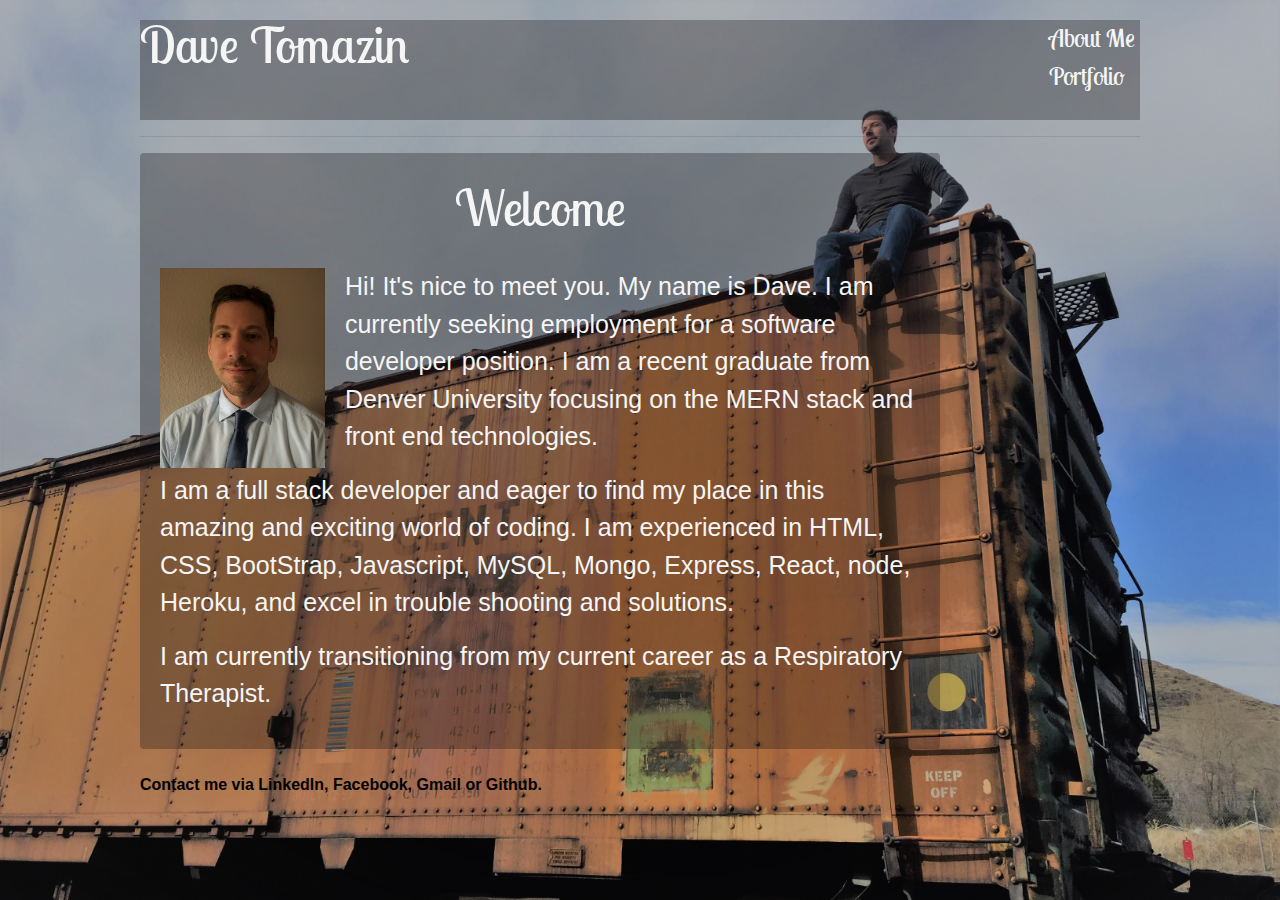
<file: index.html>
<!DOCTYPE html>
<html lang="en">
<head>
  <meta charset="UTF-8">
  <meta name="viewport" content="width=device-width, initial-scale=1.0">
  <title>Dave Tomazin Portfolio</title>

  <link rel="stylesheet" href="https://use.fontawesome.com/releases/v5.5.0/css/all.css" integrity="sha384-B4dIYHKNBt8Bc12p+WXckhzcICo0wtJAoU8YZTY5qE0Id1GSseTk6S+L3BlXeVIU" crossorigin="anonymous">
  <link href="https://fonts.googleapis.com/css?family=Rokkitt" rel="stylesheet">
  <link href="https://fonts.googleapis.com/css?family=Lobster+Two" rel="stylesheet">
  <!-- Added link to the jQuery Library -->
  <script src="https://cdnjs.cloudflare.com/ajax/libs/jquery/3.2.1/jquery.min.js"></script>

  <!-- Added a link to Bootstrap-->
  <link rel="stylesheet" href="https://maxcdn.bootstrapcdn.com/bootstrap/4.0.0/css/bootstrap.min.css">
 
  <!-- Links to reset css and style css -->
 
  <link rel="stylesheet" type="text/css" href="assets/css/style.css">
</head>
<body>
  
    <header id="masthead">
    <div class="container">
        <!-- style= "color:whitesmoke" -->
      <nav id="nav">
          <a href="index.html" style="color:whitesmoke">About Me</a>
          <br>
          <a href="Portfolio.html" style="color:whitesmoke">Portfolio</a>
        <!-- <a href="contact.html"style="color:whitesmoke">Contact</a> -->
        <br>
       
      </nav>
    </div>
  </header>

    <!-- MAIN Content section -->
  <div class="main">

        <h1>Dave Tomazin</h1>
       
        <hr>
        <div class="card">
                <div class="card-body">
                        <h2 id="about">Welcome</h2> 
                        <img class= "portfolioPic" src= "assets/images/DavePortfolioPic.png" height= 200px; alt="Portfolio Pic">
                        <P>Hi! It's nice to meet you. My name is Dave. I am currently seeking employment for a software developer position. I am a recent graduate from Denver University focusing on the MERN stack and front end technologies. </P>
                        <p>I am a full stack developer and eager to find my place in this amazing and exciting world of coding. 
                        I am experienced in HTML, CSS, BootStrap, Javascript, MySQL, Mongo, Express, React, node, Heroku, and excel in trouble shooting and solutions.</p>
                        <p> I am currently transitioning from my current career as a Respiratory Therapist.</p>
                      
                </div>
              </div>
            
    </div>
    <footer>
      <!-- All links for communication with me-->
      <div class="container">
      <br>
      <strong>Contact me via LinkedIn, Facebook, Gmail or Github.</strong>
      <div style="font-size: 50px">
      <a href="https://www.linkedin.com/in/david-tomazin-80b593165/" target= "_blank" height ><i class="fab fa-linkedin"></i></a>
      <a href="http://www.facebook.com/davis.tomazin" target= "_blank" ><i class="fab fa-facebook-square"></i></a>
      <a href="mailto:dave.tomazin@gmail.com.com?Subject=Hello%20again" target="_top"><i class="fas fa-envelope-square"></i></a>
      <a href= "https://github.com/dtomazin" target= "_blank"<i class="fab fa-github"></i></a>
      <br>
      
      
    </div>
  </footer>
   
    
</body>
</html>
</file>
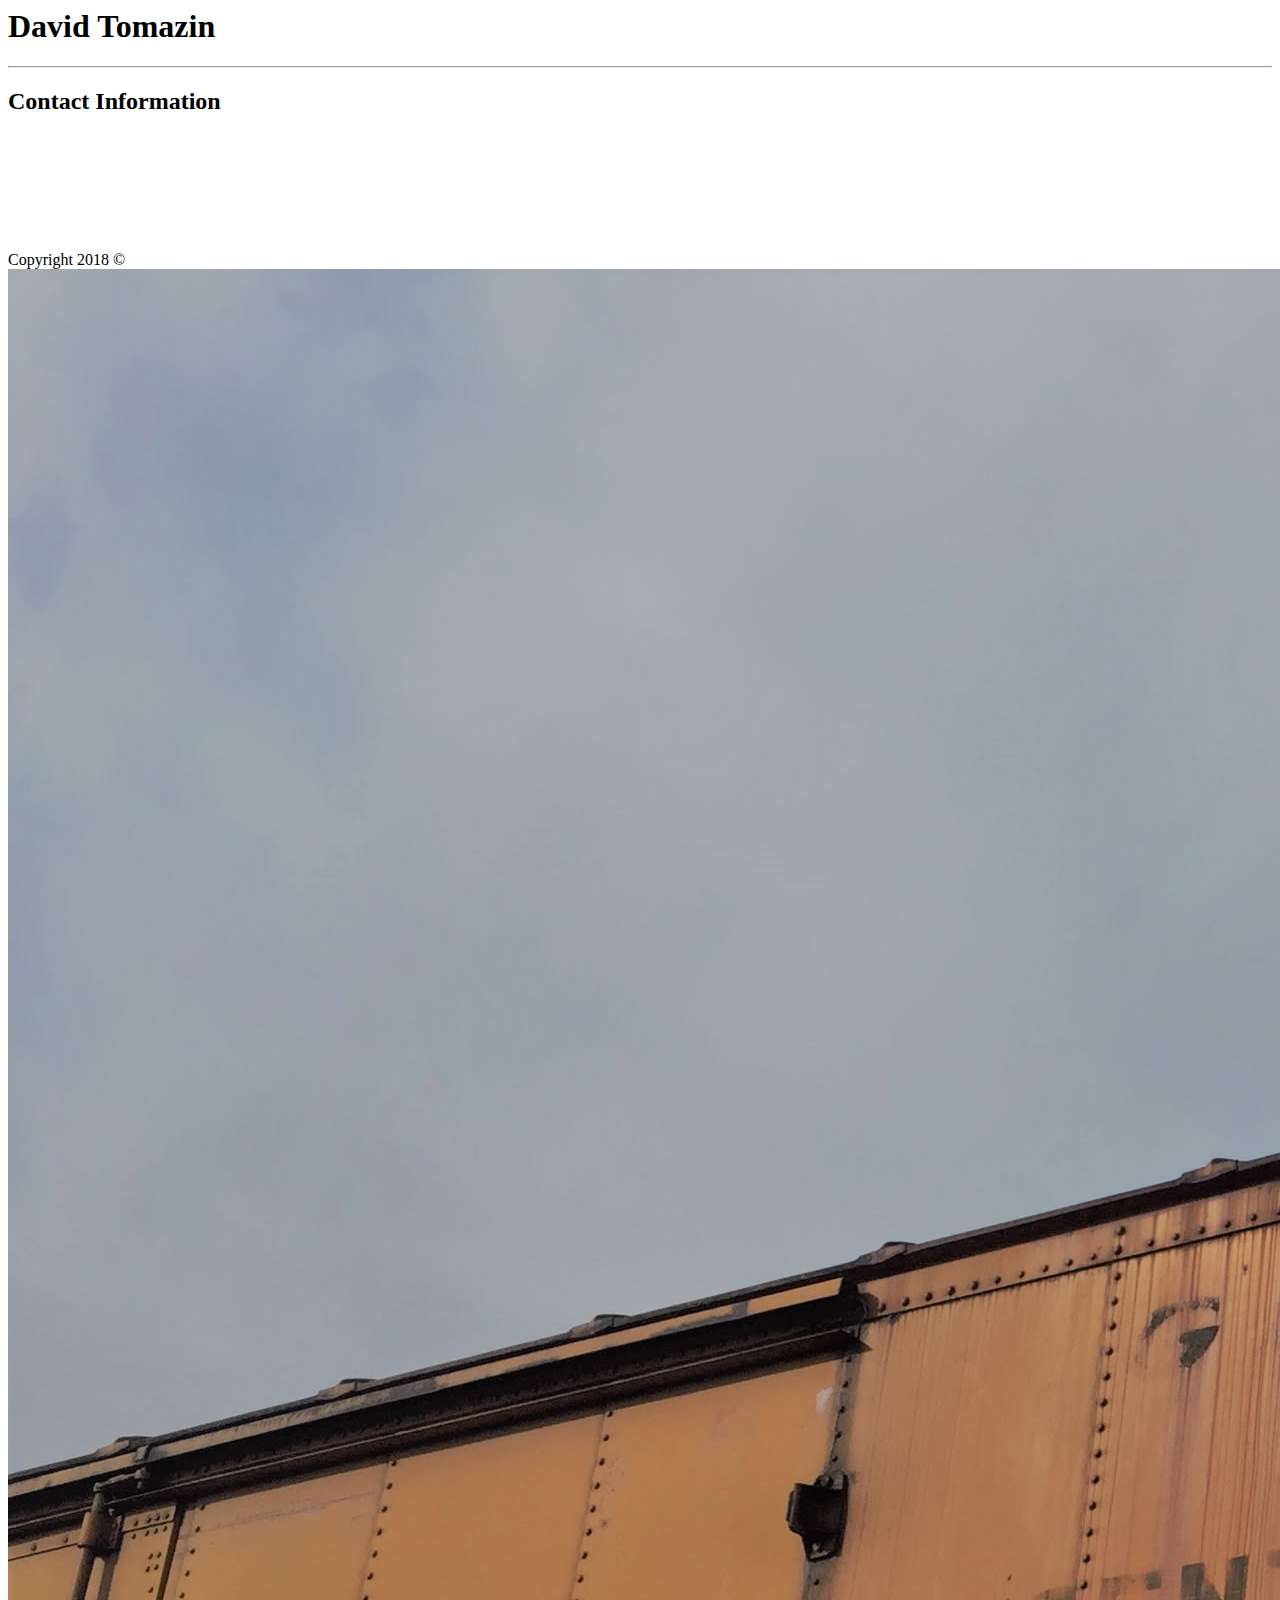
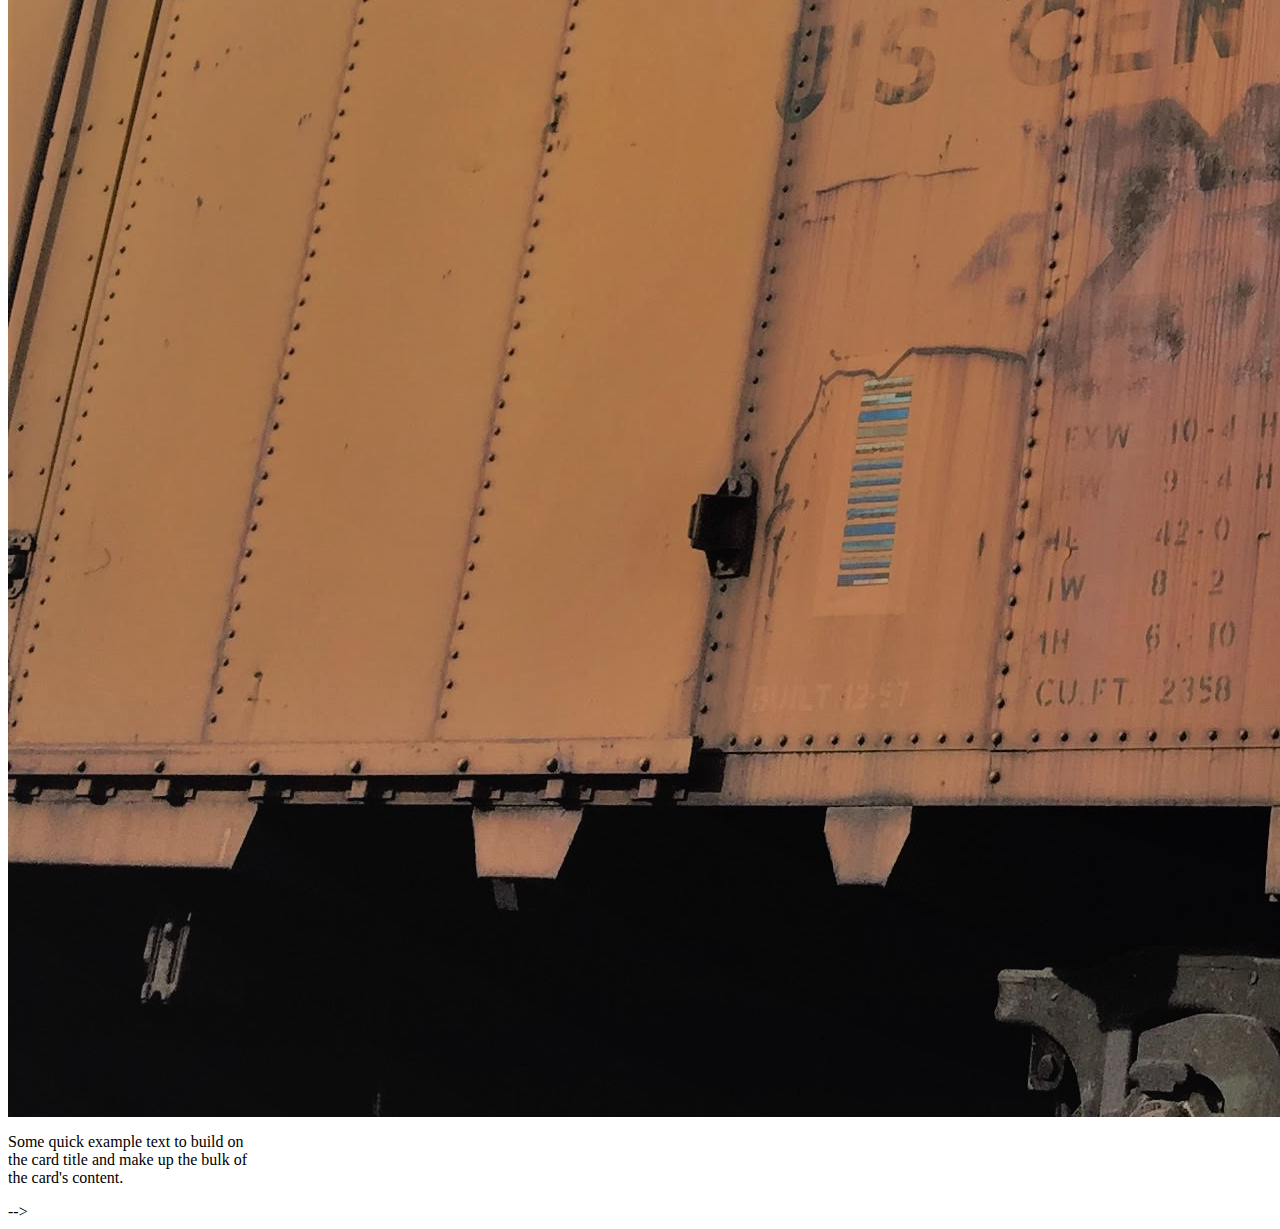
<file: Contact.html>
<!-- <!DOCTYPE html>
<html lang="en">
<head>
  <meta charset="UTF-8">
  <meta name="viewport" content="width=device-width, initial-scale=1.0">
  <title>Dave Tomazin Portfolio</title>

  <link rel="stylesheet" href="https://use.fontawesome.com/releases/v5.5.0/css/all.css" integrity="sha384-B4dIYHKNBt8Bc12p+WXckhzcICo0wtJAoU8YZTY5qE0Id1GSseTk6S+L3BlXeVIU" crossorigin="anonymous">
  <!-- Link to google fonts -->
  <!-- <link href="https://fonts.googleapis.com/css?family=Ubuntu" rel="stylesheet"> -->
  <!-- Added link to the jQuery Library -->
  <!-- <script src="https://cdnjs.cloudflare.com/ajax/libs/jquery/3.2.1/jquery.min.js"></script> -->

  <!-- Added a link to Bootstrap-->
  <!-- <link rel="stylesheet" href="https://maxcdn.bootstrapcdn.com/bootstrap/4.0.0/css/bootstrap.min.css">
  -->
  <!-- Links to reset css and style css -->
<!--  
  <link rel="stylesheet" type="text/css" href="assets/css/style.css">
</head>
<body>
    <header id="masthead">
    <div class="container">
      
      <nav id="nav">
        <a href="index.html">About Me</a>
        <a href="portfolio.html">Portfolio</a>
        <a href="contact.html">Contact</a>
      </nav>
    </div>
  </header> -->

    <!-- MAIN (Center website) -->
<div class="main">

        <h1>David Tomazin</h1>
        <hr>
        
        <h2>Contact Information</h2>
        <div style="font-size: 50px;;">
        <a href="https://www.linkedin.com/in/david-tomazin-80b593165/" target= "_blank" height ><i class="fab fa-linkedin"></i></a>
        <br>
        <a href="http://www.facebook.com/davis.tomazin" target= "_blank" ><i class="fab fa-facebook-square"></i></a>
        <br>
        <a href="mailto:dave.tomazin@gmail.com.com?Subject=Hello%20again" target="_top"><i class="fas fa-envelope-square"></i></a>
        </div>

       
        <!-- alternative links -->
              <!-- <ul class="list-group">
                <li class="list-group-item"><a href="https://www.linkedin.com/in/david-tomazin-80b593165/" target= "_blank" >Linked In</a> https://www.linkedin.com/in/david-tomazin-80b593165</li>
                <li class="list-group-item"><a href="http://www.facebook.com/davis.tomazin" target= "_blank" >Follow me on facebook</a> Facebook: https://www.facebook.com/davis.tomazin</li>
                <li class="list-group-item"><a href="mailto:dave.tomazin@gmail.com.com?Subject=Hello%20again" target="_top">Send e-mail</a> dave.tomazin@gmail.com</li>
             </ul> -->
    

  

  <footer>
    <!-- <div class="container"> -->
       
      Copyright 2018 &copy; 
    </div>
  </footer>
</body>

</html>

   
<div class="card" style="width: 16rem;">
    <img class="card-img-top" src="assets/images/DaveTrain.png" alt="Card image cap">
    <div class="card-body">
      <p class="card-text">Some quick example text to build on the card title and make up the bulk of the card's content.</p>
    </div>
  </div>  -->
</file>
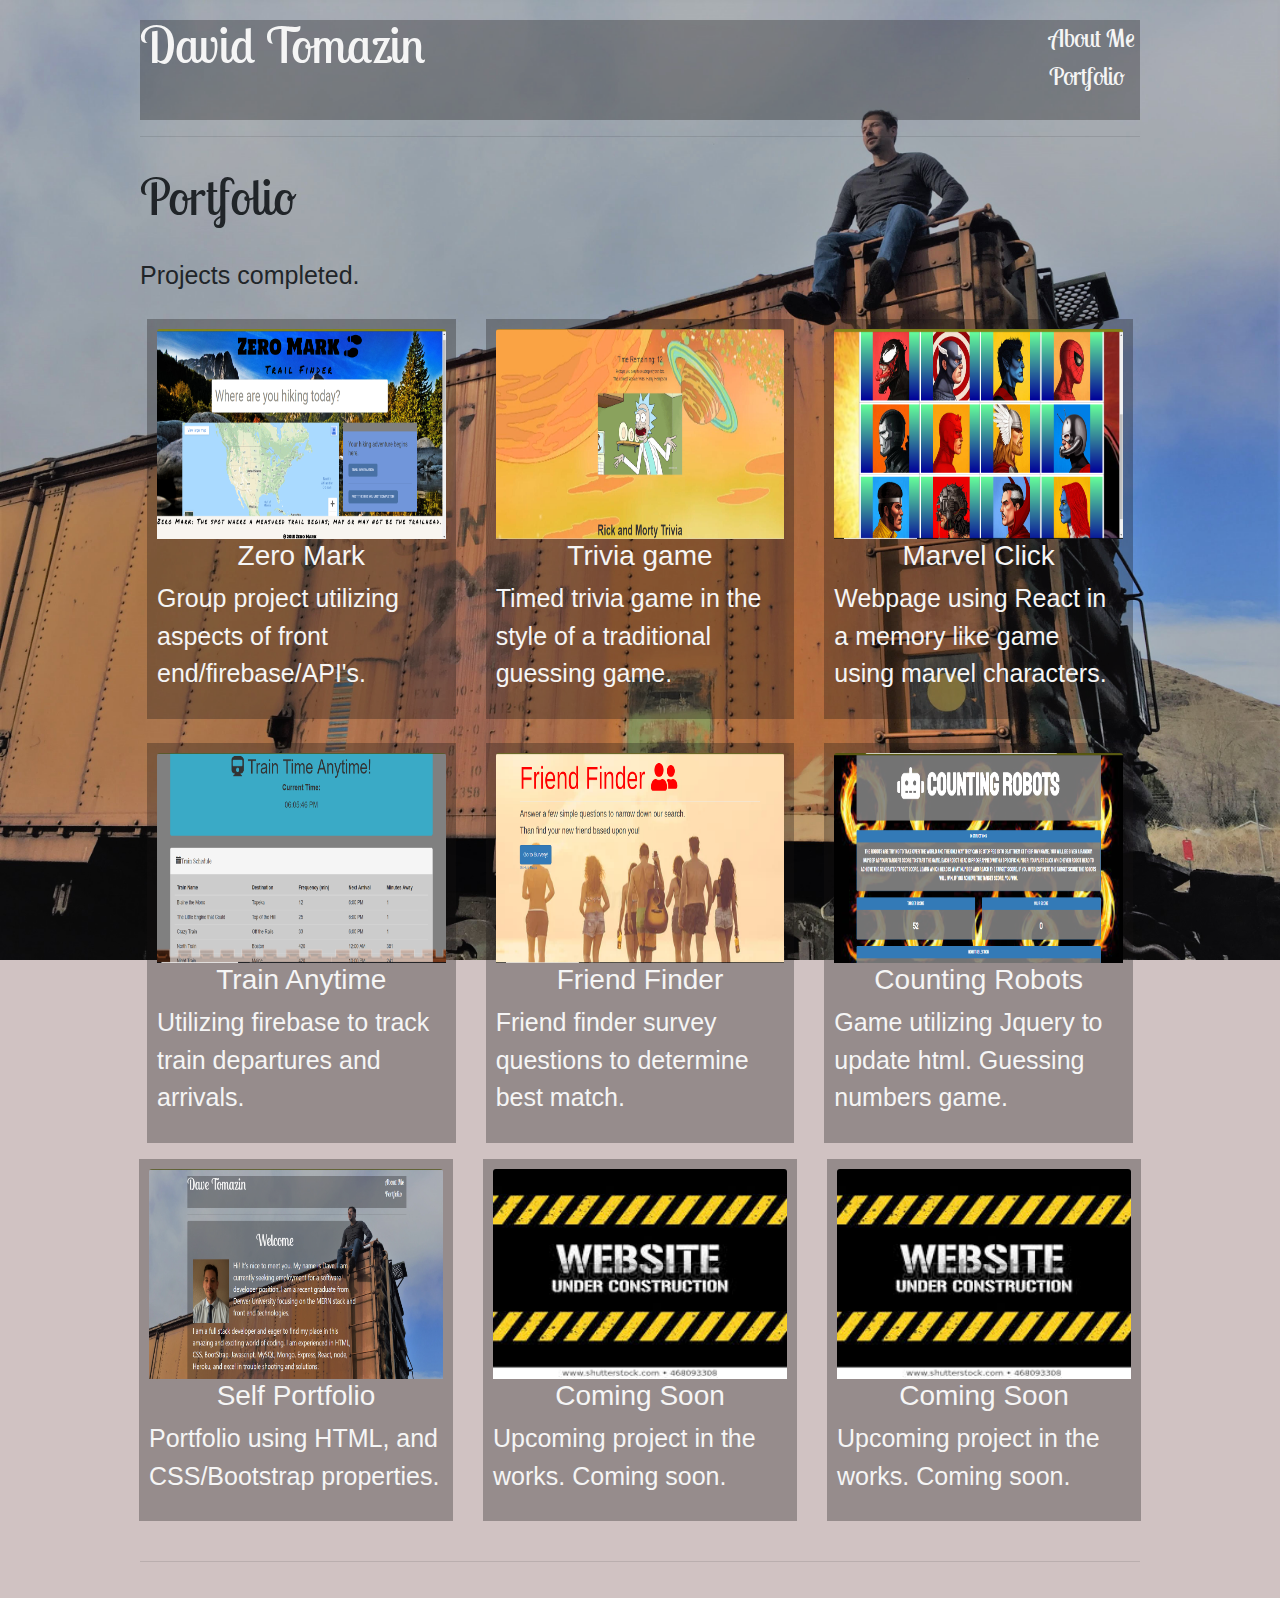
<file: Portfolio.html>
<!DOCTYPE html>
<html lang="en">
<head>
  <meta charset="UTF-8">
  <meta name="viewport" content="width=device-width, initial-scale=1, shrink-to-fit=no">
  <title>Dave Tomazin Portfolio</title>

  <link rel="stylesheet" href="https://use.fontawesome.com/releases/v5.5.0/css/all.css" integrity="sha384-B4dIYHKNBt8Bc12p+WXckhzcICo0wtJAoU8YZTY5qE0Id1GSseTk6S+L3BlXeVIU" crossorigin="anonymous">
  <!-- Link to google fonts -->
  <link href="https://fonts.googleapis.com/css?family=Rokkitt" rel="stylesheet">
  <link href="https://fonts.googleapis.com/css?family=Lobster+Two" rel="stylesheet">
  <!-- Added link to the jQuery Library -->
  <script src="https://cdnjs.cloudflare.com/ajax/libs/jquery/3.2.1/jquery.min.js"></script>

  <!-- Added a link to Bootstrap-->
  <link rel="stylesheet" href="https://maxcdn.bootstrapcdn.com/bootstrap/4.0.0/css/bootstrap.min.css">
 
  <!-- Links to reset css and style css -->
 
  <link rel="stylesheet" type="text/css" href="assets/css/style.css">
</head>
<body>
    <header id="masthead">
    <div class="container">
      
      <nav id="nav">
        <a href="index.html" style="color:whitesmoke">About Me</a>
        <br>
        <a href="Portfolio.html" style="color:whitesmoke">Portfolio</a>
        <!-- <a href="contact.html" style="color:whitesmoke">Contact</a> -->
      </nav>
    </div>
  </header>

    <!-- MAIN (Center website) -->
<div class="main">

        <h1>David Tomazin</h1>
        <hr>
        
        <h2>Portfolio</h2>
        <p>Projects completed.</p>
        
        <!-- Portfolio Gallery Grid -->
       
        <div class="row">
          <div class="col-sm-4">
            <div class="content">
                <img class="card-img-top" src="assets/images/zeromark.png" height= 210px; alt="Card image cap">
              <h3><a href="https://github.com/dtomazin/ZeroMark" style="color:whitesmoke" target= "_blank">Zero Mark</a></h3>
              <p>Group project utilizing aspects of front end/firebase/API's.</p>
            </div>
          </div>
          <div class="col-sm-4">
            <div class="content">
                <img class="card-img-top" src="assets/images/Rick.png" height= 210px; alt="Card image cap">
              <h3><a href="https://github.com/dtomazin/TriviaGameGuess" style="color:whitesmoke" target= "_blank">Trivia game</a></h3>
              <p>Timed trivia game in the style of a traditional guessing game.</p>
            </div>
          </div>
          <div class="col-sm-4">
            <div class="content">
                <img class="card-img-top" src="assets/images/marvel.png" height= 210px; alt="Card image cap">
              <h3><a href="https://github.com/dtomazin/marvelclick" style="color:whitesmoke" height= 50px; target= "_blank">Marvel Click</a></h3>
              <p>Webpage using React in a memory like game using marvel characters. </p>
            </div>
          </div>
          </div>
          <div class="row">
                <div class="col-sm-4">
                  <div class="content">
                      <img class="card-img-top" src="assets/images/TrainTime.png" height= 210px; alt="Card image cap">
                    <h3><a href="https://github.com/dtomazin/trainAnytime" style="color:whitesmoke" target= "_blank">Train Anytime</a></h3>
                    <p>Utilizing firebase to track train departures and arrivals.</p>
                  </div>
                </div>
                <div class="col-sm-4">
                  <div class="content">
                      <img class="card-img-top" src="assets/images/Friend.png" height= 210px; alt="Card image cap">
                    <h3><a href="https://github.com/dtomazin/friendFinder" style="color:whitesmoke" target= "_blank">Friend Finder</a></h3>
                    <p>Friend finder survey questions to determine best match. </p>
                  </div>
                </div>
                <div class="col-sm-4">
                  <div class="content">
                    <img class="card-img-top" src="assets/images/Robot.png" height= 210px; alt="Card image cap"><h3>
                      <a href="https://github.com/dtomazin/Counting-Robots" style="color:whitesmoke" target= "_blank">Counting Robots</a></h3>
                    <p>Game utilizing Jquery to update html. Guessing numbers game.</p>
                  </div>
                </div>
                <div class="row">
                  <div class="col-sm-4">
                    <div class="content">
                        <img class="card-img-top" src="assets/images/portfolioProject.png" height= 210px; alt="Card image cap">
                      <h3><a href="xx" style="color:whitesmoke" target= "_blank">Self Portfolio</a></h3>
                      <p>Portfolio using HTML, and CSS/Bootstrap properties.</p>
                    </div>
                  </div>
                  <div class="col-sm-4">
                    <div class="content">
                        <img class="card-img-top" src="assets/images/hazard.jpg" height= 210px; alt="Card image cap">
                      <h3><a href="https://github.com/dtomazin/friendFinder" style="color:whitesmoke" target= "_blank">Coming Soon</a></h3>
                      <p>Upcoming project in the works. Coming soon.</p>
                    </div>
                  </div>
                  <div class="col-sm-4">
                    <div class="content">
                      <img class="card-img-top" src="assets/images/hazard.jpg" height= 210px; alt="Card image cap"><h3>
                        <a href="https://github.com/dtomazin/Counting-Robots" style="color:whitesmoke" target= "_blank">Coming Soon</a></h3>
                      <p>Upcoming project in the works. Coming soon.</p>
                    </div>
                  </div>
                </div>
              </div>
              <hr>
      
        </div>
      </div>
</file>
<file: assets/css/style.css>
* {
    box-sizing: border-box;
}
#nav{
    float: right;
    padding-right: 60px;
    color: whitesmoke;
    font-size: 25px;
    font-family: 'Lobster Two', cursive;
    
}

body {
    background-color: #6843431c;
    padding: 20px;
    background-image: url(../../assets/images/DaveTrain.png); 
    background-size: 100%;
    background-repeat: no-repeat; 
    background-color: rgba(163, 137, 137, 0.513); 
}


/* Center website */
.main {
    max-width: 1000px;
    margin: auto;
}
.card {
        background-color:rgba(24, 20, 20, 0.308); 
        width: 80%;
        color: whitesmoke; 
        border:black
}
.card-body {
    width: 100%;
    margin-top: -25px;
}
.portfolioPic {
    float: left; 
    margin-right: 20px; 
}


.list-group {
    background-color:argba(24, 20, 20, 0.308); 

    }
    #link {
        
    }
h2 {
    margin-top: 30px;
    margin-bottom: 30px; 
    font-size: 50px;
    font-family: 'Lobster Two', cursive;
}
p {
    font-size: 25px;

}

    
    
#about{
    font-size: 50px;
    text-align: center;
    
}

h1 {
    font-size: 50px;
    /* word-break: break-all; */
    background-color:rgba(24, 20, 20, 0.308); 
    line-height: 100%;
    padding-bottom:5%;
    color:whitesmoke;
    font-family: 'Lobster Two', cursive;
    
}
h3{
    text-align: center;
}

.container {
    text-align: left;
    padding-left: 70px; 
    color: black;
}
.row {
    margin: 8px -16px;
 
}


/* Add padding BETWEEN each column (if you want) */
.row,
.row > .column {
    padding: 8px;
}

/* Create four equal columns that floats next to each other */
.column {
    float: left;
    width: 33%;
}

/* Clear floats after rows */ 
.row:after {
    content: "";
    display: table;
    clear: both;
}


/* Content */
.content {
    background-color: rgba(24, 20, 20, 0.308); 
    color:whitesmoke;
    padding: 10px;
}
.gmail {
    color:red;
    height: 50px;
}

/* Responsive layout - makes a two column-layout instead of four columns */
@media screen and (max-width: 900px) {
    .column {
        width: 50%;
    }
}

/* Responsive layout - makes the two columns stack on top of each other instead of next to each other */
@media screen and (max-width: 600px) {
    .column {
        width: 100%;
    }
}
</file>
